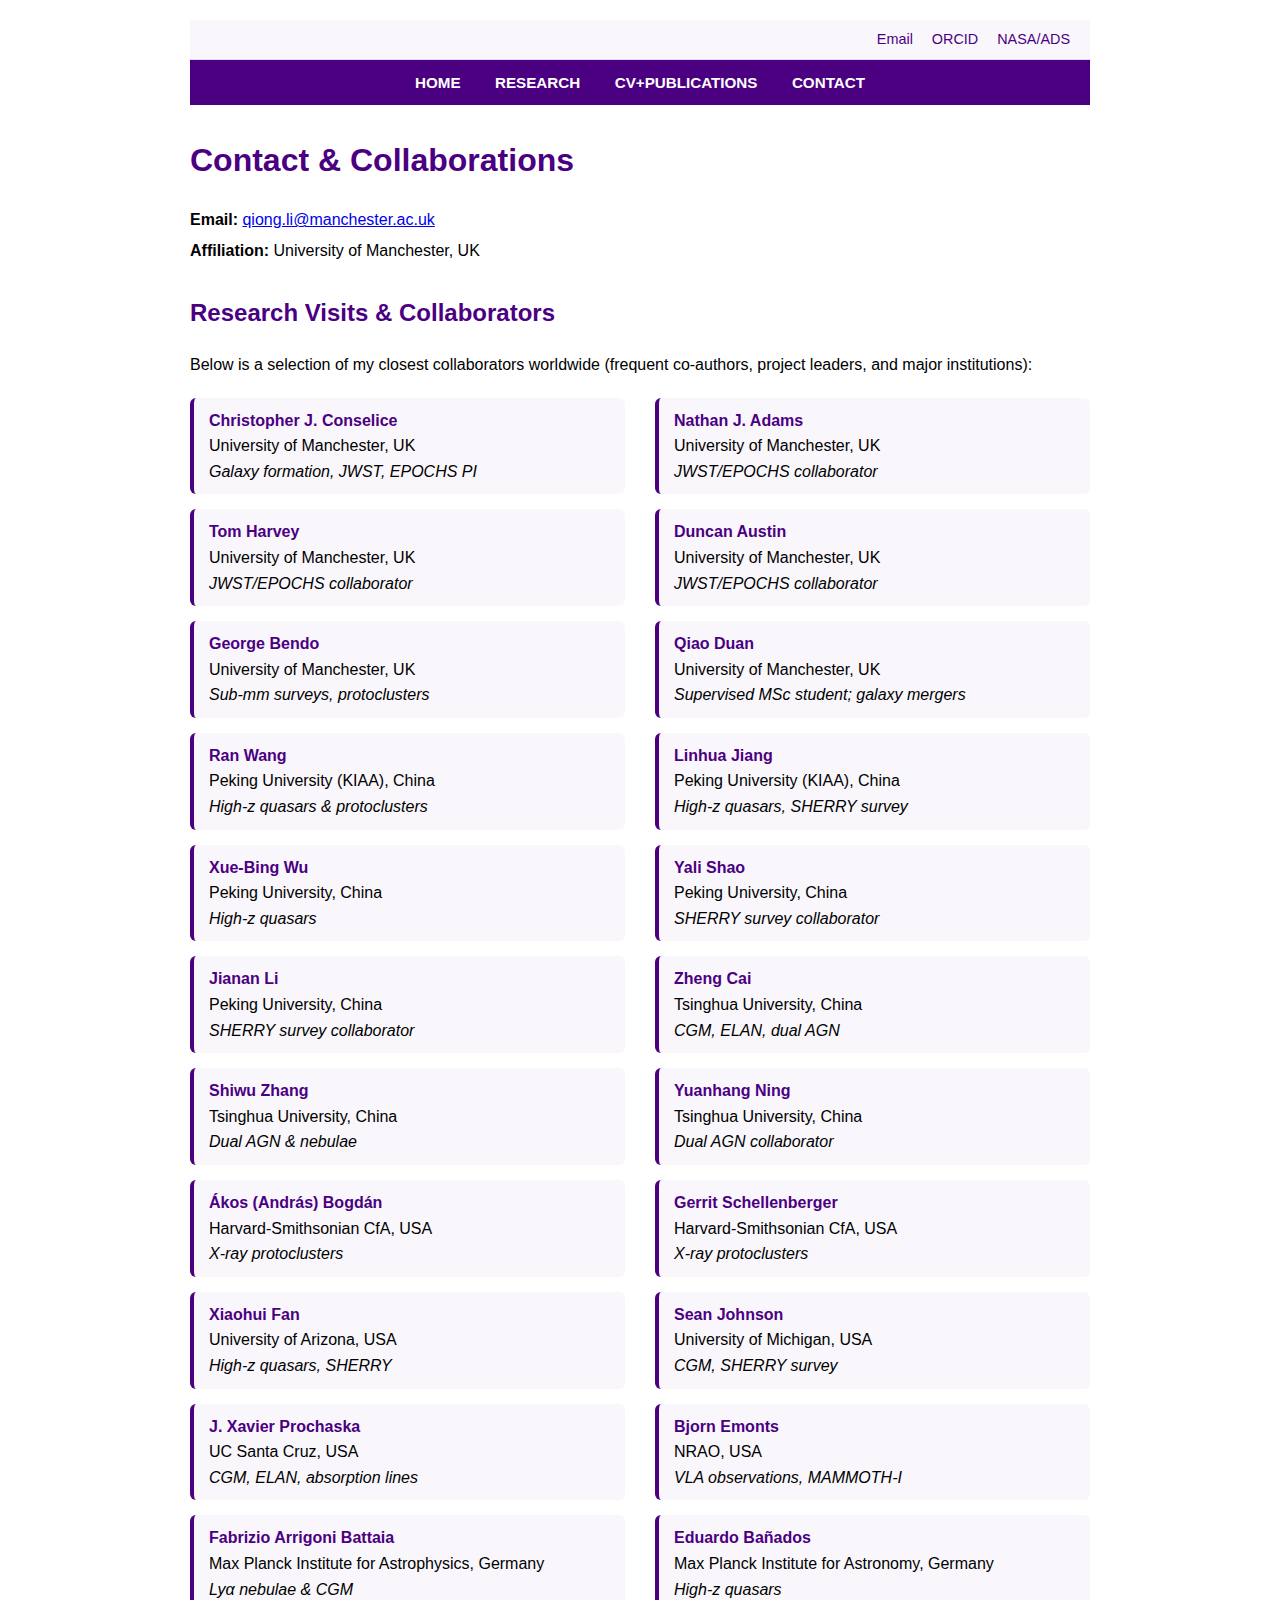
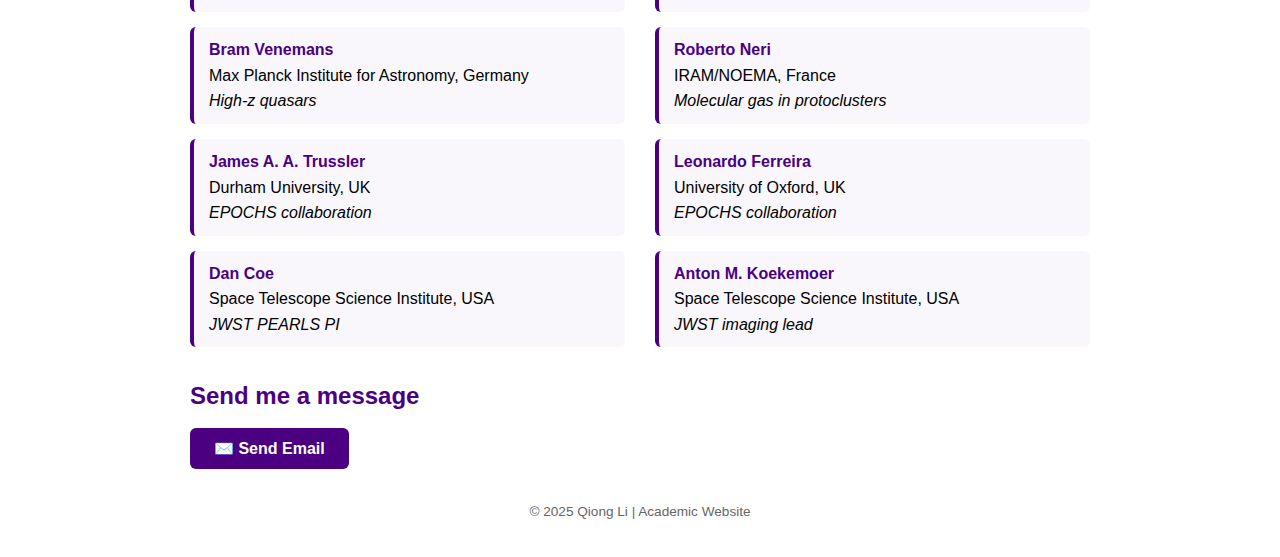
<file: contact.html>
<!doctype html>
<html>
<head>
<meta charset="UTF-8">
<meta name="viewport" content="width=device-width, initial-scale=1">
<title>Contact | Qiong Li</title>
<style>
body {
  font-family: "Helvetica Neue", Arial, sans-serif;
  max-width: 900px;
  margin: auto;
  padding: 20px;
  line-height: 1.6;
  color: #000;
}
/* 顶部小导航 */
.primary_nav { background: #f9f7fb; border-bottom: 1px solid #e0d7f5; padding: 8px 20px; text-align: right; font-size: 0.9rem; }
.primary_nav a { margin-left: 15px; color: #4b0082; text-decoration: none; }
.primary_nav a:hover { text-decoration: underline; }
/* 二级导航 */
.secondary_header { background-color: #4b0082; text-align: center; padding: 0.6rem; }
.secondary_header ul { list-style: none; margin: 0; padding: 0; }
.secondary_header ul li { display: inline-block; margin: 0 15px; }
.secondary_header ul li a { color: #fff; text-decoration: none; font-weight: bold; font-size: 0.95rem; }
.secondary_header ul li a:hover { color: #d1c4e9; }
/* 内容 */
h1 { color: #4b0082; margin-top: 30px; }
h2 { color: #4b0082; margin-top: 30px; }
.contact-info p { margin: 5px 0; }
.social-links a { margin-right: 15px; color: #4b0082; text-decoration: none; font-weight: bold; }
.social-links a:hover { text-decoration: underline; }
/* 合作者列表 */
.collab-grid {
  display: grid;
  grid-template-columns: 1fr 1fr;
  gap: 15px 30px;
  margin-top: 20px;
}
.collab-grid div {
  background: #f9f7fb;
  border-left: 4px solid #4b0082;
  padding: 10px 15px;
  border-radius: 6px;
}
.collab-grid strong {
  color: #4b0082;
}
/* Footer */
footer { margin-top: 40px; text-align: center; font-size: 0.85rem; color: #666; }
</style>
</head>
<body>

<!-- 顶部小导航 -->
<div class="primary_nav">
  <a href="mailto:qiong.li@manchester.ac.uk">Email</a>
  <a href="https://orcid.org/0000-0002-3119-9003">ORCID</a>
  <a href="https://ui.adsabs.harvard.edu/public-libraries/NCTRZj8RRAWSm9Hn-LghUg">NASA/ADS</a>
</div>

<!-- 紫色导航 -->
<nav class="secondary_header">
  <ul>
    <li><a href="index.html">HOME</a></li>
    <li><a href="research.html">RESEARCH</a></li>
    <li><a href="publications.html">CV+PUBLICATIONS</a></li>
    <li class="current"><a href="contact.html">CONTACT</a></li>
  </ul>
</nav>

<h1>Contact & Collaborations</h1>

<div class="contact-info">
  <p><strong>Email:</strong> <a href="mailto:qiong.li@manchester.ac.uk">qiong.li@manchester.ac.uk</a></p>
  <p><strong>Affiliation:</strong> University of Manchester, UK</p>
</div>
  
<!--
<div class="social-links">
  <a href="https://orcid.org/0000-0002-3119-9003" target="_blank">ORCID</a>
  <a href="https://ui.adsabs.harvard.edu/public-libraries/NCTRZj8RRAWSm9Hn-LghUg" target="_blank">NASA/ADS</a>
  <a href="https://github.com/your-username" target="_blank">GitHub</a>
  <a href="https://scholar.google.com" target="_blank">Google Scholar</a>
  <a href="https://www.linkedin.com" target="_blank">LinkedIn</a>
</div>
-->
  
<h2>Research Visits & Collaborators</h2>
<p>
Below is a selection of my closest collaborators worldwide (frequent co-authors, project leaders, and major institutions):
</p>

<div class="collab-grid">

  <!-- UK -->
  <div><strong>Christopher J. Conselice</strong><br>University of Manchester, UK<br><em>Galaxy formation, JWST, EPOCHS PI</em></div>
  <div><strong>Nathan J. Adams</strong><br>University of Manchester, UK<br><em>JWST/EPOCHS collaborator</em></div>

  <div><strong>Tom Harvey</strong><br>University of Manchester, UK<br><em>JWST/EPOCHS collaborator</em></div>
  <div><strong>Duncan Austin</strong><br>University of Manchester, UK<br><em>JWST/EPOCHS collaborator</em></div>
  
  <div><strong>George Bendo</strong><br>University of Manchester, UK<br><em>Sub-mm surveys, protoclusters</em></div>
  <div><strong>Qiao Duan</strong><br>University of Manchester, UK<br><em>Supervised MSc student; galaxy mergers</em></div>

  <!-- China -->
  <div><strong>Ran Wang</strong><br>Peking University (KIAA), China<br><em>High-z quasars & protoclusters</em></div>
  <div><strong>Linhua Jiang</strong><br>Peking University (KIAA), China<br><em>High-z quasars, SHERRY survey</em></div>

  <div><strong>Xue-Bing Wu</strong><br>Peking University, China<br><em>High-z quasars</em></div>
  <div><strong>Yali Shao</strong><br>Peking University, China<br><em>SHERRY survey collaborator</em></div>

  <div><strong>Jianan Li</strong><br>Peking University, China<br><em>SHERRY survey collaborator</em></div>
  <div><strong>Zheng Cai</strong><br>Tsinghua University, China<br><em>CGM, ELAN, dual AGN</em></div>

  <div><strong>Shiwu Zhang</strong><br>Tsinghua University, China<br><em>Dual AGN & nebulae</em></div>
  <div><strong>Yuanhang Ning</strong><br>Tsinghua University, China<br><em>Dual AGN collaborator</em></div>

  <!-- USA -->
  <div><strong>Ákos (András) Bogdán</strong><br>Harvard-Smithsonian CfA, USA<br><em>X-ray protoclusters</em></div>
  <div><strong>Gerrit Schellenberger</strong><br>Harvard-Smithsonian CfA, USA<br><em>X-ray protoclusters</em></div>

  <div><strong>Xiaohui Fan</strong><br>University of Arizona, USA<br><em>High-z quasars, SHERRY</em></div>
  <div><strong>Sean Johnson</strong><br>University of Michigan, USA<br><em>CGM, SHERRY survey</em></div>

  <div><strong>J. Xavier Prochaska</strong><br>UC Santa Cruz, USA<br><em>CGM, ELAN, absorption lines</em></div>
  <div><strong>Bjorn Emonts</strong><br>NRAO, USA<br><em>VLA observations, MAMMOTH-I</em></div>

  <!-- Europe -->
  <div><strong>Fabrizio Arrigoni Battaia</strong><br>Max Planck Institute for Astrophysics, Germany<br><em>Lyα nebulae & CGM</em></div>
  <div><strong>Eduardo Bañados</strong><br>Max Planck Institute for Astronomy, Germany<br><em>High-z quasars</em></div>

  <div><strong>Bram Venemans</strong><br>Max Planck Institute for Astronomy, Germany<br><em>High-z quasars</em></div>
  <div><strong>Roberto Neri</strong><br>IRAM/NOEMA, France<br><em>Molecular gas in protoclusters</em></div>

  <!-- Large Collabs -->
  <div><strong>James A. A. Trussler</strong><br>Durham University, UK<br><em>EPOCHS collaboration</em></div>
  <div><strong>Leonardo Ferreira</strong><br>University of Oxford, UK<br><em>EPOCHS collaboration</em></div>

  <div><strong>Dan Coe</strong><br>Space Telescope Science Institute, USA<br><em>JWST PEARLS PI</em></div>
  <div><strong>Anton M. Koekemoer</strong><br>Space Telescope Science Institute, USA<br><em>JWST imaging lead</em></div>

</div>

<h2>Send me a message</h2>
<p>
  <a href="mailto:qiong.li@manchester.ac.uk?subject=Contact%20from%20Academic%20Website&body=Hello%20Qiong,%0D%0A%0D%0AI%20found%20your%20website%20and%20would%20like%20to%20get%20in%20touch.%0D%0A%0D%0A[Please%20write%20your%20message%20here...]"
     style="background:#4b0082; color:#fff; padding:12px 24px; border-radius:6px; text-decoration:none; font-weight:bold; font-size:1rem;">
     ✉️ Send Email
  </a>
</p>

<footer>
  <p>&copy; 2025 Qiong Li | Academic Website</p>
</footer>
</body>
</html>
</file>
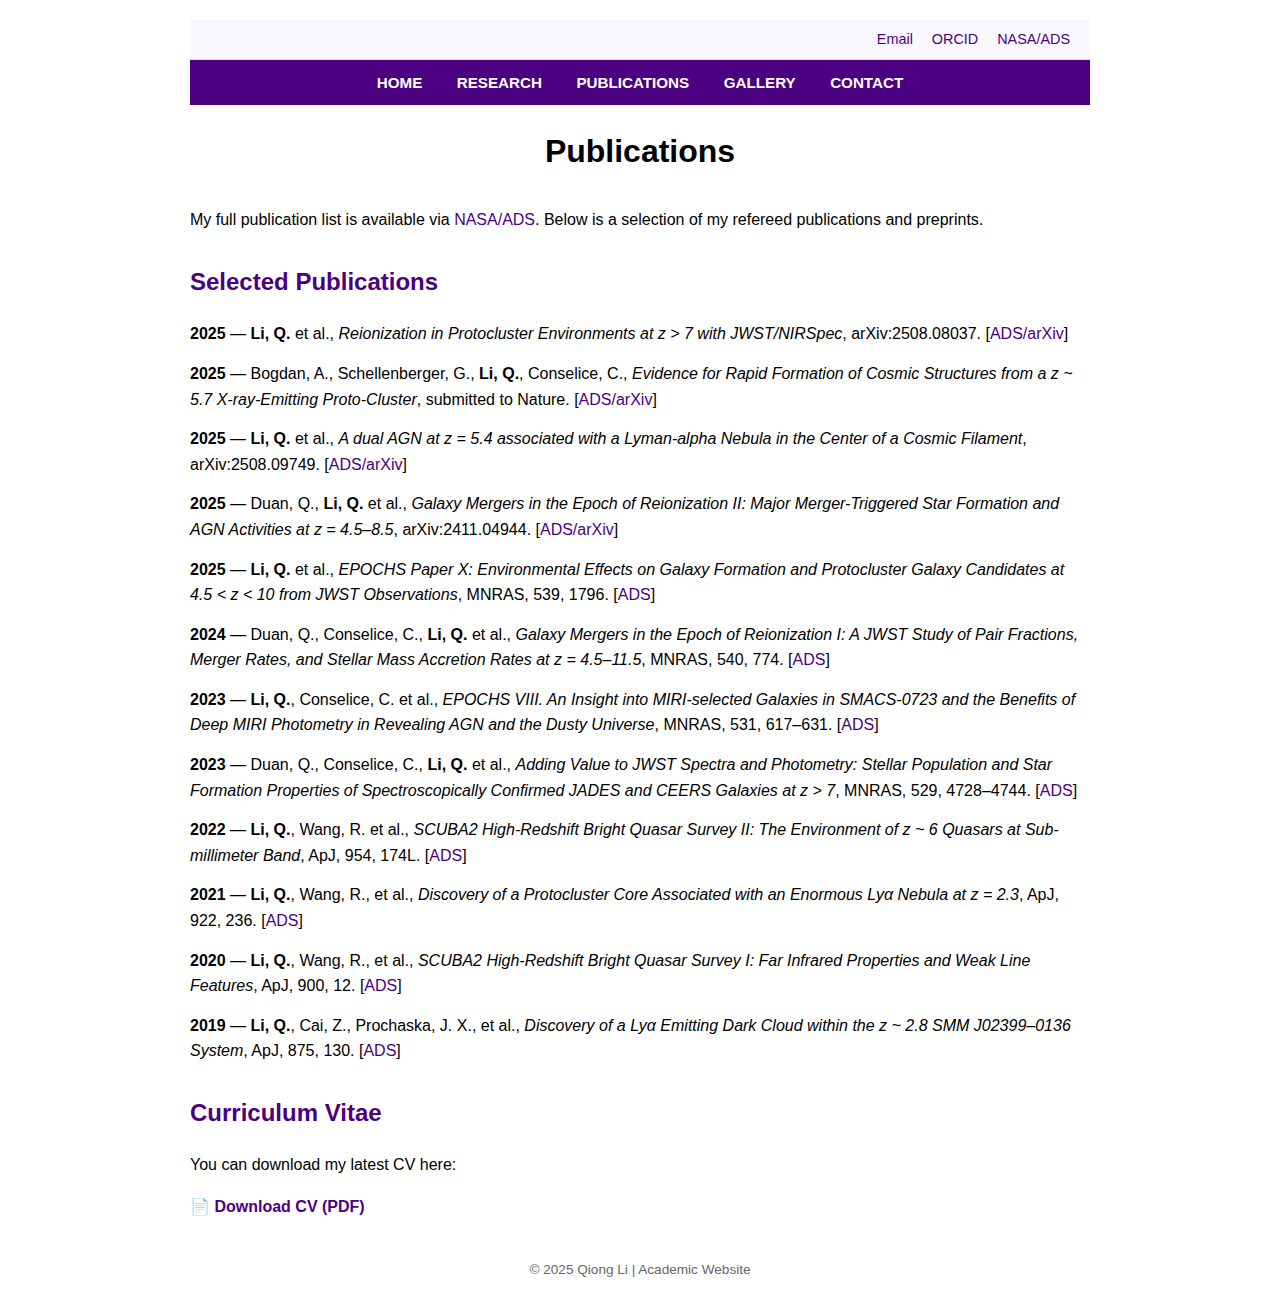
<file: publications.html>
<!doctype html>
<html>
<head>
<meta charset="UTF-8">
<meta name="viewport" content="width=device-width, initial-scale=1">
<title>Publications | Qiong Li</title>
<style>
body {
  font-family: "Helvetica Neue", Arial, sans-serif;
  max-width: 900px;
  margin: auto;
  padding: 20px;
  line-height: 1.6;
  color: #000;
}
h1 {
  text-align: center;
  margin-bottom: 30px;
}
h2 {
  color: #4b0082;
  margin-top: 30px;
}
a {
  color: #4b0082;
  text-decoration: none;
}
a:hover {
  text-decoration: underline;
}
ul.publist {
  list-style: none;
  padding-left: 0;
}
ul.publist li {
  margin-bottom: 14px;
}
footer {
  margin-top: 40px;
  text-align: center;
  font-size: 0.85rem;
  color: #666;
}
/* 顶部小导航 */
.primary_nav {
  background: #f9f7fb;
  border-bottom: 1px solid #e0d7f5;
  padding: 8px 20px;
  text-align: right;
  font-size: 0.9rem;
}
.primary_nav a {
  margin-left: 15px;
  color: #4b0082;
  text-decoration: none;
}
.primary_nav a:hover {
  text-decoration: underline;
}
/* 紫色主题导航 */
.secondary_header {
  background-color: #4b0082;
  text-align: center;
  padding: 0.6rem;
}
.secondary_header ul {
  list-style: none;
  margin: 0;
  padding: 0;
}
.secondary_header ul li {
  display: inline-block;
  margin: 0 15px;
}
.secondary_header ul li a {
  color: #fff;
  text-decoration: none;
  font-weight: bold;
  font-size: 0.95rem;
}
.secondary_header ul li a:hover {
  color: #d1c4e9;
}
</style>
</head>
<body>

<!-- 顶部小导航 -->
<div class="primary_nav">
  <a href="mailto:qiong.li@manchester.ac.uk">Email</a>
  <a href="https://orcid.org/0000-0002-3119-9003">ORCID</a>
  <a href="https://ui.adsabs.harvard.edu/public-libraries/NCTRZj8RRAWSm9Hn-LghUg">NASA/ADS</a>
</div>

<!-- 紫色主题导航 -->
<nav class="secondary_header" id="menu">
  <ul>
    <li><a href="index.html">HOME</a></li>
    <li><a href="research.html">RESEARCH</a></li>
    <li class="current"><a href="publications.html">PUBLICATIONS</a></li>
    <li><a href="gallery.html">GALLERY</a></li>
    <li><a href="contact.html">CONTACT</a></li>
  </ul>
</nav>

<h1>Publications</h1>

<p>My full publication list is available via <a href="https://ui.adsabs.harvard.edu/public-libraries/NCTRZj8RRAWSm9Hn-LghUg" target="_blank">NASA/ADS</a>. 
Below is a selection of my refereed publications and preprints.</p>

<h2>Selected Publications</h2>
<ul class="publist">
  <li><b>2025</b> — <b>Li, Q.</b> et al., <i>Reionization in Protocluster Environments at z > 7 with JWST/NIRSpec</i>, arXiv:2508.08037. [<a href="https://ui.adsabs.harvard.edu/abs/2025arXiv250808037L/abstract" target="_blank">ADS/arXiv</a>]</li>
  <li><b>2025</b> — Bogdan, A., Schellenberger, G., <b>Li, Q.</b>, Conselice, C., <i>Evidence for Rapid Formation of Cosmic Structures from a z ~ 5.7 X-ray-Emitting Proto-Cluster</i>, submitted to Nature. [<a href="#" target="_blank">ADS/arXiv</a>]</li>
  <li><b>2025</b> — <b>Li, Q.</b> et al., <i>A dual AGN at z = 5.4 associated with a Lyman-alpha Nebula in the Center of a Cosmic Filament</i>, arXiv:2508.09749. [<a href="https://ui.adsabs.harvard.edu/abs/2025arXiv250809749L/abstract" target="_blank">ADS/arXiv</a>]</li>
  <li><b>2025</b> — Duan, Q., <b>Li, Q.</b> et al., <i>Galaxy Mergers in the Epoch of Reionization II: Major Merger-Triggered Star Formation and AGN Activities at z = 4.5–8.5</i>, arXiv:2411.04944. [<a href="https://ui.adsabs.harvard.edu/abs/2024arXiv241104944D/abstract" target="_blank">ADS/arXiv</a>]</li>
  <li><b>2025</b> — <b>Li, Q.</b> et al., <i>EPOCHS Paper X: Environmental Effects on Galaxy Formation and Protocluster Galaxy Candidates at 4.5 < z < 10 from JWST Observations</i>, MNRAS, 539, 1796. [<a href="https://ui.adsabs.harvard.edu/abs/2025MNRAS.539.1796L/abstract" target="_blank">ADS</a>]</li>
  <li><b>2024</b> — Duan, Q., Conselice, C., <b>Li, Q.</b> et al., <i>Galaxy Mergers in the Epoch of Reionization I: A JWST Study of Pair Fractions, Merger Rates, and Stellar Mass Accretion Rates at z = 4.5–11.5</i>, MNRAS, 540, 774. [<a href="https://ui.adsabs.harvard.edu/abs/2025MNRAS.540..774D/abstract" target="_blank">ADS</a>]</li>
  <li><b>2023</b> — <b>Li, Q.</b>, Conselice, C. et al., <i>EPOCHS VIII. An Insight into MIRI-selected Galaxies in SMACS-0723 and the Benefits of Deep MIRI Photometry in Revealing AGN and the Dusty Universe</i>, MNRAS, 531, 617–631. [<a href="https://ui.adsabs.harvard.edu/abs/2024MNRAS.531..617L/abstract" target="_blank">ADS</a>]</li>
  <li><b>2023</b> — Duan, Q., Conselice, C., <b>Li, Q.</b> et al., <i>Adding Value to JWST Spectra and Photometry: Stellar Population and Star Formation Properties of Spectroscopically Confirmed JADES and CEERS Galaxies at z > 7</i>, MNRAS, 529, 4728–4744. [<a href="https://ui.adsabs.harvard.edu/abs/2024MNRAS.529.4728D/abstract" target="_blank">ADS</a>]</li>
  <li><b>2022</b> — <b>Li, Q.</b>, Wang, R. et al., <i>SCUBA2 High-Redshift Bright Quasar Survey II: The Environment of z ~ 6 Quasars at Sub-millimeter Band</i>, ApJ, 954, 174L. [<a href="https://ui.adsabs.harvard.edu/abs/2023ApJ...954..174L/abstract" target="_blank">ADS</a>]</li>
  <li><b>2021</b> — <b>Li, Q.</b>, Wang, R., et al., <i>Discovery of a Protocluster Core Associated with an Enormous Lyα Nebula at z = 2.3</i>, ApJ, 922, 236. [<a href="https://ui.adsabs.harvard.edu/abs/2021ApJ...922..236L/abstract" target="_blank">ADS</a>]</li>
  <li><b>2020</b> — <b>Li, Q.</b>, Wang, R., et al., <i>SCUBA2 High-Redshift Bright Quasar Survey I: Far Infrared Properties and Weak Line Features</i>, ApJ, 900, 12. [<a href="https://ui.adsabs.harvard.edu/abs/2020ApJ...900...12L/abstract" target="_blank">ADS</a>]</li>
  <li><b>2019</b> — <b>Li, Q.</b>, Cai, Z., Prochaska, J. X., et al., <i>Discovery of a Lyα Emitting Dark Cloud within the z ~ 2.8 SMM J02399–0136 System</i>, ApJ, 875, 130. [<a href="https://ui.adsabs.harvard.edu/abs/2019ApJ...875..130L/abstract" target="_blank">ADS</a>]</li>
</ul>

<h2>Curriculum Vitae</h2>
<p>You can download my latest CV here:</p>
<p><a href="cv.pdf" target="_blank"><strong>📄 Download CV (PDF)</strong></a></p>

<footer>
  <p>&copy; 2025 Qiong Li | Academic Website</p>
</footer>
</body>
</html>
</file>
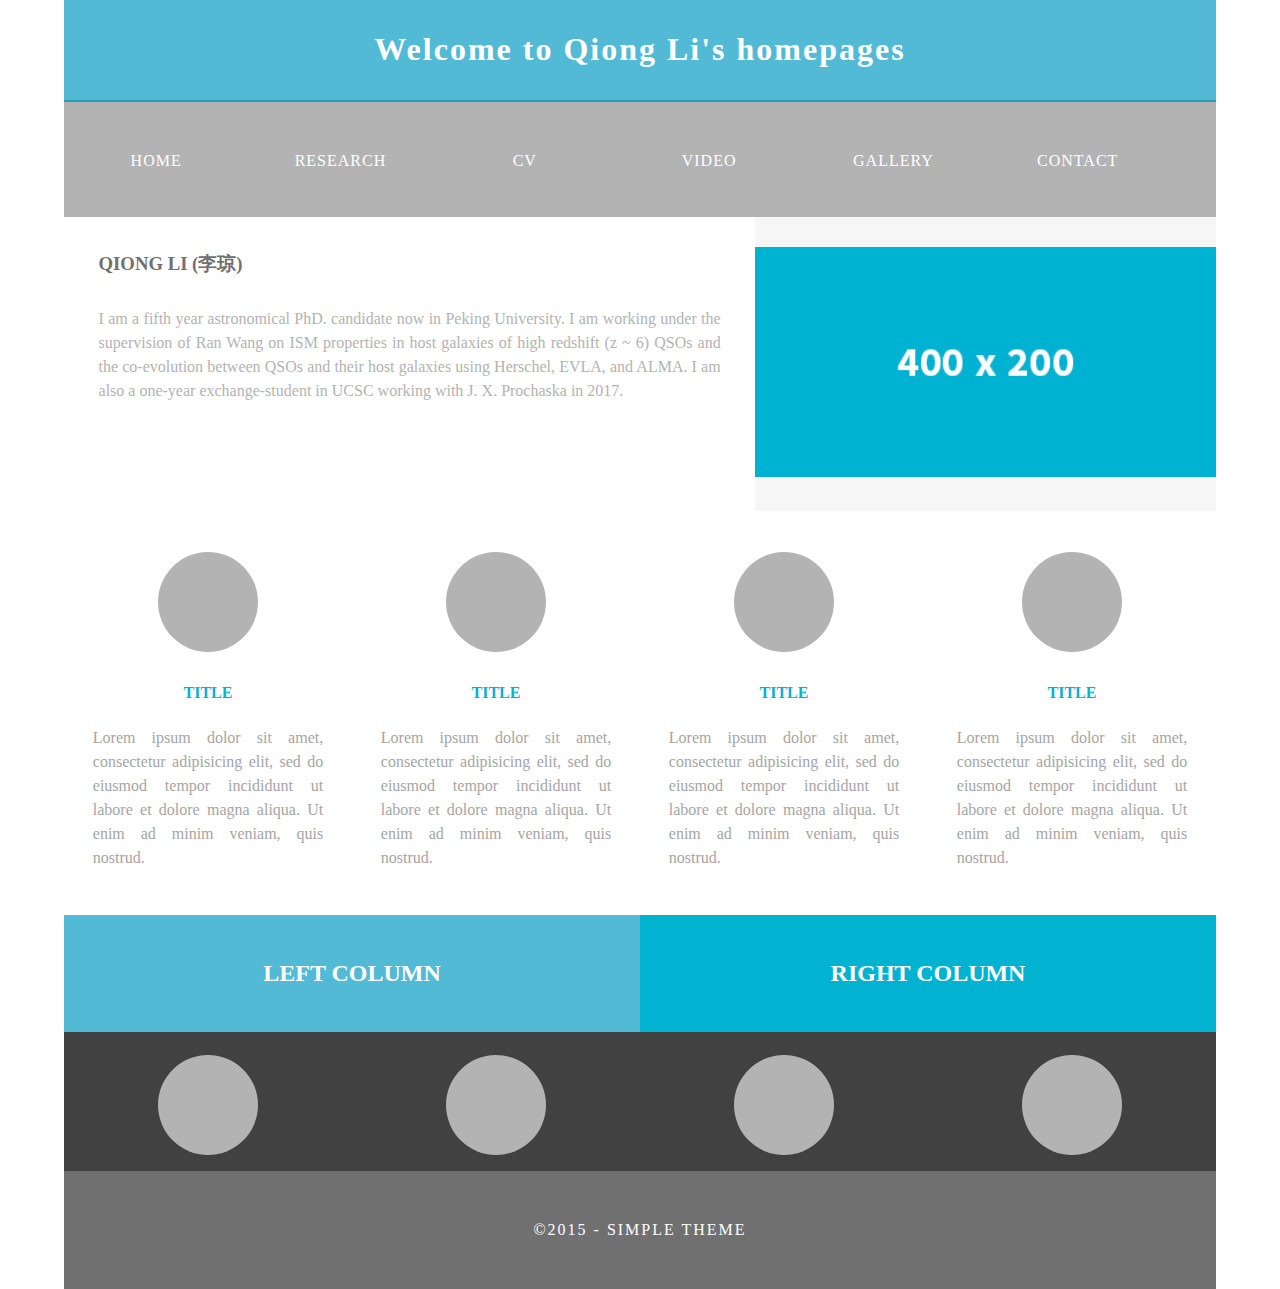
<file: qiongli.html>
<!doctype html>
<html>
<head>
<meta charset="UTF-8">
<meta http-equiv="X-UA-Compatible" content="IE=edge">
<meta name="viewport" content="width=device-width, initial-scale=1">
<title>Simple Theme</title>
<link href="css/multiColumnTemplate.css" rel="stylesheet" type="text/css">
<!-- HTML5 shim and Respond.js for IE8 support of HTML5 elements and media queries -->
<!-- WARNING: Respond.js doesn't work if you view the page via file:// -->
<!--[if lt IE 9]>
      <script src="https://oss.maxcdn.com/html5shiv/3.7.2/html5shiv.min.js"></script>
      <script src="https://oss.maxcdn.com/respond/1.4.2/respond.min.js"></script>
    <![endif]-->
</head>
<body>
<div class="container">
  <header>
    <div class="primary_header">
      <h1 class="title"> Welcome to Qiong Li's homepages</h1>
    </div>
    <nav class="secondary_header" id="menu">
      <ul>
        <li>HOME</li>
        <li>RESEARCH</li>
        <li>CV</li>
        <li>VIDEO</li>
		<li>GALLERY</li>
        <li>CONTACT</li>
      </ul>
    </nav>
  </header>
  <section>
    <h2 class="noDisplay">Main Content</h2>
    <article class="left_article">
      <h3>Qiong Li (李琼)</h3>
      <p> I am a fifth year astronomical PhD. candidate now in Peking University. I am working under the supervision of Ran Wang on ISM properties in host galaxies of high redshift (z ~ 6) QSOs and the co-evolution between QSOs and their host galaxies using Herschel, EVLA, and ALMA. I am also a one-year exchange-student in UCSC working with J. X. Prochaska in 2017. </p>
    </article>
    <aside class="right_article"><img src="images/placeholder.jpg" alt="" width="200" height="200" class="placeholder"/> </aside>
  </section>
  <div class="row">
    <div class="columns">
      <p class="thumbnail_align"> <img src="images/bkg_06.jpg" alt="" class="thumbnail"/> </p>
      <h4>TITLE</h4>
      <p>Lorem ipsum dolor sit amet, consectetur adipisicing elit, sed do eiusmod tempor incididunt ut labore et dolore magna aliqua. Ut enim ad minim veniam, quis nostrud.</p>
    </div>
    <div class="columns">
      <p class="thumbnail_align"> <img src="images/bkg_06.jpg" alt="" class="thumbnail"/> </p>
      <h4>TITLE</h4>
      <p>Lorem ipsum dolor sit amet, consectetur adipisicing elit, sed do eiusmod tempor incididunt ut labore et dolore magna aliqua. Ut enim ad minim veniam, quis nostrud.</p>
    </div>
    <div class="columns">
      <p class="thumbnail_align"> <img src="images/bkg_06.jpg" alt="" class="thumbnail"/> </p>
      <h4>TITLE</h4>
      <p>Lorem ipsum dolor sit amet, consectetur adipisicing elit, sed do eiusmod tempor incididunt ut labore et dolore magna aliqua. Ut enim ad minim veniam, quis nostrud.</p>
    </div>
    <div class="columns">
      <p class="thumbnail_align"> <img src="images/bkg_06.jpg" alt="" class="thumbnail"/> </p>
      <h4>TITLE</h4>
      <p>Lorem ipsum dolor sit amet, consectetur adipisicing elit, sed do eiusmod tempor incididunt ut labore et dolore magna aliqua. Ut enim ad minim veniam, quis nostrud.</p>
    </div>
  </div>
  <div class="row blockDisplay">
    <div class="column_half left_half">
      <h2 class="column_title">LEFT COLUMN</h2>
    </div>
    <div class="column_half right_half">
      <h2 class="column_title">RIGHT COLUMN</h2>
    </div>
  </div>
  <div class="social">
    <p class="social_icon"><img src="images/bkg_06.jpg" width="100" alt="" class="thumbnail"/></p>
    <p class="social_icon"><img src="images/bkg_06.jpg" width="100" alt="" class="thumbnail"/></p>
    <p class="social_icon"><img src="images/bkg_06.jpg" width="100" alt="" class="thumbnail"/></p>
    <p class="social_icon"><img src="images/bkg_06.jpg" width="100" alt="" class="thumbnail"/></p>
  </div>
  <footer class="secondary_header footer">
    <div class="copyright">&copy;2015 - <strong>SIMPLE Theme</strong></div>
  </footer>
</div>
</body>
</html>
</file>
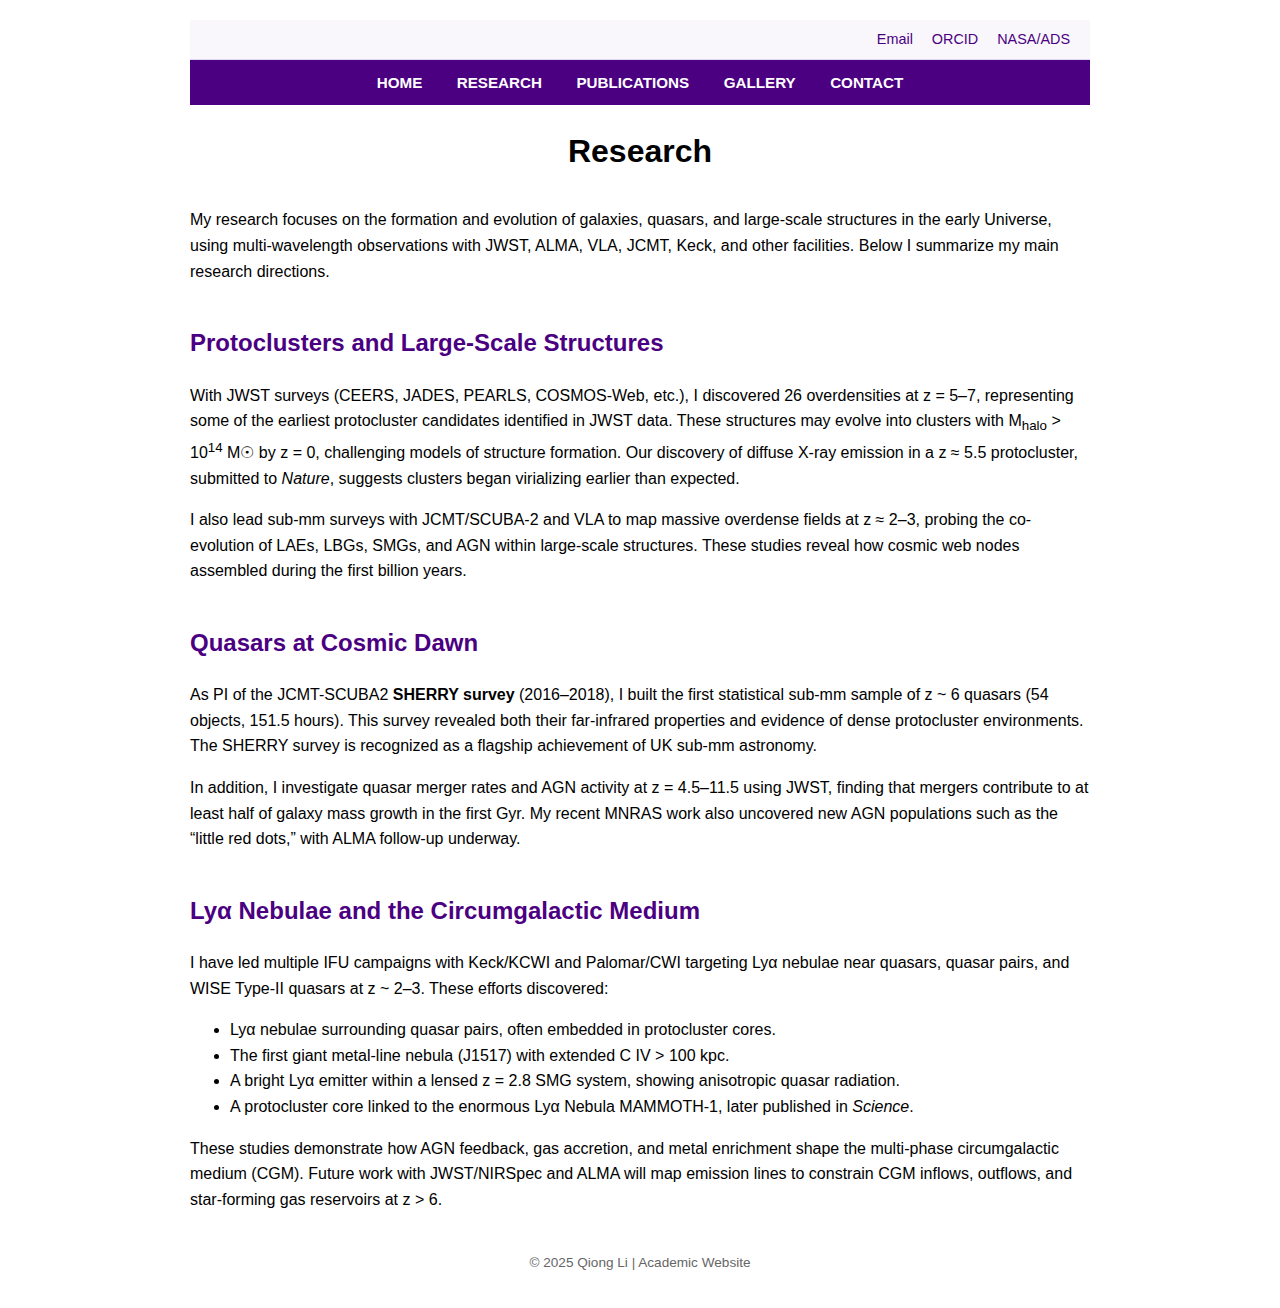
<file: research.html>
<!doctype html>
<html>
<head>
<meta charset="UTF-8">
<meta name="viewport" content="width=device-width, initial-scale=1">
<title>Research | Qiong Li</title>
<style>
body {
  font-family: "Helvetica Neue", Arial, sans-serif;
  max-width: 900px;
  margin: auto;
  padding: 20px;
  line-height: 1.6;
  color: #000;
}
h1 {
  text-align: center;
  margin-bottom: 30px;
}
h2 {
  color: #4b0082;
  margin-top: 40px;
}
h3 {
  color: #4b0082;
  margin-top: 20px;
}
a {
  color: #4b0082;
}
footer {
  margin-top: 40px;
  text-align: center;
  font-size: 0.85rem;
  color: #666;
}
.primary_nav {
  background: #f9f7fb;
  border-bottom: 1px solid #e0d7f5;
  padding: 8px 20px;
  text-align: right;
  font-size: 0.9rem;
}
.primary_nav a {
  margin-left: 15px;
  color: #4b0082;
  text-decoration: none;
}
.primary_nav a:hover {
  text-decoration: underline;
}
.secondary_header {
  background-color: #4b0082;
  text-align: center;
  padding: 0.6rem;
}
.secondary_header ul {
  list-style: none;
  margin: 0;
  padding: 0;
}
.secondary_header ul li {
  display: inline-block;
  margin: 0 15px;
}
.secondary_header ul li a {
  color: #fff;
  text-decoration: none;
  font-weight: bold;
  font-size: 0.95rem;
}
.secondary_header ul li a:hover {
  color: #d1c4e9;
}
</style>
</head>
<body>

<!-- 顶部小导航 -->
<div class="primary_nav">
  <a href="mailto:qiong.li@manchester.ac.uk">Email</a>
  <a href="https://orcid.org/0000-0002-3119-9003">ORCID</a>
  <a href="https://ui.adsabs.harvard.edu/public-libraries/NCTRZj8RRAWSm9Hn-LghUg">NASA/ADS</a>
</div>

<!-- 紫色导航 -->
<nav class="secondary_header" id="menu">
  <ul>
    <li><a href="index.html">HOME</a></li>
    <li class="current"><a href="research.html">RESEARCH</a></li>
    <li><a href="publications.pdf">PUBLICATIONS</a></li>
    <li><a href="gallery.html">GALLERY</a></li>
    <li><a href="contact.html">CONTACT</a></li>
  </ul>
</nav>

<h1>Research</h1>
<p>My research focuses on the formation and evolution of galaxies, quasars, and large-scale structures in the early Universe, 
using multi-wavelength observations with JWST, ALMA, VLA, JCMT, Keck, and other facilities. Below I summarize 
my main research directions.</p>

<h2 id="protoclusters">Protoclusters and Large-Scale Structures</h2>
<p>With JWST surveys (CEERS, JADES, PEARLS, COSMOS-Web, etc.), I discovered 26 overdensities at z = 5–7, 
representing some of the earliest protocluster candidates identified in JWST data. These structures may evolve into 
clusters with M<sub>halo</sub> > 10<sup>14</sup> M☉ by z = 0, challenging models of structure formation. 
Our discovery of diffuse X-ray emission in a z ≈ 5.5 protocluster, submitted to <i>Nature</i>, suggests clusters began virializing 
earlier than expected.</p>
<p>I also lead sub-mm surveys with JCMT/SCUBA-2 and VLA to map massive overdense fields at z ≈ 2–3, 
probing the co-evolution of LAEs, LBGs, SMGs, and AGN within large-scale structures. These studies reveal 
how cosmic web nodes assembled during the first billion years.</p>

<h2 id="quasars">Quasars at Cosmic Dawn</h2>
<p>As PI of the JCMT-SCUBA2 <strong>SHERRY survey</strong> (2016–2018), I built the first statistical sub-mm sample of 
z ~ 6 quasars (54 objects, 151.5 hours). This survey revealed both their far-infrared properties and evidence of 
dense protocluster environments. The SHERRY survey is recognized as a flagship achievement of UK sub-mm 
astronomy.</p>
<p>In addition, I investigate quasar merger rates and AGN activity at z = 4.5–11.5 using JWST, finding that mergers 
contribute to at least half of galaxy mass growth in the first Gyr. My recent MNRAS work also uncovered 
new AGN populations such as the “little red dots,” with ALMA follow-up underway.</p>

<h2 id="nebulae">Lyα Nebulae and the Circumgalactic Medium</h2>
<p>I have led multiple IFU campaigns with Keck/KCWI and Palomar/CWI targeting Lyα nebulae near quasars, 
quasar pairs, and WISE Type-II quasars at z ~ 2–3. These efforts discovered:</p>
<ul>
  <li>Lyα nebulae surrounding quasar pairs, often embedded in protocluster cores.</li>
  <li>The first giant metal-line nebula (J1517) with extended C IV > 100 kpc.</li>
  <li>A bright Lyα emitter within a lensed z = 2.8 SMG system, showing anisotropic quasar radiation.</li>
  <li>A protocluster core linked to the enormous Lyα Nebula MAMMOTH-1, later published in <i>Science</i>.</li>
</ul>
<p>These studies demonstrate how AGN feedback, gas accretion, and metal enrichment shape the multi-phase 
circumgalactic medium (CGM). Future work with JWST/NIRSpec and ALMA will map emission lines to constrain 
CGM inflows, outflows, and star-forming gas reservoirs at z > 6.</p>

<footer>
  <p>&copy; 2025 Qiong Li | Academic Website</p>
</footer>
</body>
</html>
</file>
<file: css/multiColumnTemplate.css>
@charset "UTF-8";
.container {
	background-color: #FFFFFF;
	width: 90%;
	margin-left: auto;
	margin-right: auto;
	border-bottom-width: 0px;
	padding-left: 0px;
	padding-top: 0px;
	padding-right: 0px;
	padding-bottom: 0px;
}
.row {
	width: 100%;
	margin-top: 0px;
	margin-right: 0px;
	margin-bottom: 0px;
	margin-left: 0px;
	padding-top: 0px;
	padding-right: 0px;
	padding-bottom: 0px;
	padding-left: 0px;
	display: inline-block
}
.row.blockDisplay {
	display: block;
}
.column_half {
	width: 50%;
	float: left;
	margin-top: 0px;
}
.columns {
	width: 25%;
	float: left;
	font-family: "Source Sans Pro";
	color: #A5A5A5;
	line-height: 24px;
	padding-top: 10px;
	padding-bottom: 10px;
	text-align: justify;
	margin-top: 15px;
	margin-bottom: 15px;
	padding-left: 0px;
	padding-right: 0px;
	margin-left: 0px;
	margin-right: 0px;
}
.row .columns p {
	padding-left: 10%;
	padding-right: 10%;
}
.container .columns h4 {
	text-align: center;
	color: #01B2D1;
}
.primary_header {
	width: 100%;
	background-color: #52bad5;
	padding-top: 10px;
	padding-bottom: 10px;
	clear: left;
	border-bottom: 2px solid #2C9AB7;
}
.secondary_header {
	width: 100%;
	padding-top: 50px;
	padding-bottom: 50px;
	background-color: #B3B3B3;
	clear: left;
}
.container .secondary_header ul {
	margin-top: 0%;
	margin-right: auto;
	margin-bottom: 0px;
	margin-left: auto;
	padding-top: 0px;
	padding-right: 0px;
	padding-bottom: 15px;
	padding-left: 0px;
	width: 100%;
}
.secondary_header ul li {
	list-style: none;
	float: left;
	margin-right: auto;
	margin-top: 0px;
	font-family: "Source Sans Pro";
	font-weight: normal;
	color: #FFFFFF;
	letter-spacing: 1px;
	margin-left: auto;
	text-align: center;
	width: 16%;
	transition: all 0.3s linear;
}
.secondary_header ul li:hover {
	color: #717070;
	cursor: pointer;
}
.left_article {
	background-color: #FFFFFF;
	width: 60%;
	float: left;
	font-family: "Source Sans Pro";
	color: #343434;
	padding-bottom: 15px;
}
.noDisplay {
	display: none;
}
.container .left_article h3 {
	padding-left: 5%;
	padding-right: 5%;
	margin-top: 5%;
	color: #717070;
	font-weight: bold;
	text-transform: uppercase;
}
.container .left_article p {
	padding-left: 5%;
	padding-right: 5%;
	text-align: justify;
	line-height: 24px;
	margin-top: 30px;
	margin-bottom: 15px;
	color: #B3B3B3;
}
.right_article {
	width: 40%;
	float: left;
	background-color: #F6F6F6;
}
.container .right_article ul {
	margin-top: 0px;
	margin-right: 0px;
	margin-bottom: 0px;
	margin-left: 0px;
	padding-top: 0px;
	padding-right: 0px;
	padding-bottom: 0px;
	padding-left: 0px;
}
.right_article ul li {
	font-family: "Source Sans Pro";
	list-style: none;
	text-align: center;
	background-color: #B3B3B3;
	width: 90%;
	margin-left: auto;
	margin-right: auto;
	margin-top: 10px;
	margin-bottom: 10px;
	padding-top: 15px;
	padding-bottom: 15px;
	color: #FFFFFF;
	font-weight: bold;
	border-radius: 0px;
	transition: all 0.3s linear;
	border-left: 5px solid #717070;
}
.right_article ul li:hover {
	background-color: #717070;
	cursor: pointer;
}
.footer {
	background-color: #717070;
}
.title {
	font-weight: bold;
	font-style: normal;
	font-family: "Source Sans Pro";
	text-align: center;
	color: #FFFFFF;
	letter-spacing: 2px;
}
.placeholder {
	/* [disabled]max-width: 400px;
*/
	/* [disabled]max-height: 200px;
*/
	width: 100%;
	padding-top: 30px;
	/* [disabled]padding-left: 19px;
*/
	padding-bottom: 30px;
	height: 100%;
}
.left_half {
	background-color: #52BAD5;
}
.container .column_half.left_half h2 {
	color: #FFFFFF;
	font-family: "Source Sans Pro";
	text-align: center;
}
.right_half {
	background-color: #01B2D1;
	color: #FFFFFF;
	font-family: "Source Sans Pro";
	text-align: center;
	font-weight: bold;
}
.column_title {
	padding-top: 25px;
	padding-bottom: 25px;
}
.copyright {
	text-align: center;
	background-color: #717070;
	color: #FFFFFF;
	text-transform: uppercase;
	font-weight: lighter;
	letter-spacing: 2px;
	border-top-width: 2px;
	font-family: "Source Sans Pro";
}
body {
	margin-top: 0px;
	margin-right: 0px;
	margin-bottom: 0px;
	margin-left: 0px;
}

@media (max-width: 320px) {
.secondary_header ul li {
	float: none;
	margin-top: 28px;
	margin-left: 0px;
	width: 100%;
}
.container .secondary_header ul {
	margin-top: 0px;
	margin-right: 0px;
	margin-bottom: 0px;
	margin-left: 0px;
	padding-top: 0px;
	padding-right: 0px;
	padding-bottom: 0px;
	padding-left: 0px;
	height: auto;
	width: 100%;
	text-align: center;
}
.secondary_header {
	margin-top: 0px;
	margin-right: 0px;
	margin-bottom: 0px;
	margin-left: 0px;
	padding-top: 1px;
	padding-bottom: 40px;
}
.left_article {
	width: 100%;
	height: auto;
}
.right_article {
	width: 100%;
	height: auto;
}
.placeholder {
	width: 100%;
	margin-top: 22PX;
	margin-right: 0px;
	margin-bottom: 22PX;
	margin-left: 0px;
	padding-top: 0px;
	padding-right: 0px;
	padding-bottom: 0px;
	padding-left: 0px;
	max-width: 400px;
	max-height: 200px;
	height: auto;
}
.columns {
	width: 100%;
	margin-top: 0px;
	margin-right: 0px;
	margin-bottom: 0px;
	margin-left: 0px;
	padding-top: 0PX;
	padding-right: 0PX;
	padding-bottom: 0PX;
	padding-left: 0PX;
}
.columns p {
	padding-left: 10px;
	padding-right: 10px;
}
.column_half.left_half {
	width: 100%;
}
.column_half.right_half {
	width: 100%;
}
.copyright {
	padding-top: 25px;
	padding-bottom: 0px;
	margin-bottom: 0px;
}
.container .left_article h3 {
	margin-top: 30px;
}
.social .social_icon img {
	width: 80%;
}
.container .secondary_header {
}
}

@media (min-width: 321px) and (max-width: 768px) {
.secondary_header ul li {
	float: none;
	margin-top: 28px;
	margin-left: 0px;
	width: 100%;
}
.container .secondary_header ul {
	margin-top: 0px;
	margin-right: 0px;
	margin-bottom: 0px;
	margin-left: 0px;
	padding-top: 0px;
	padding-right: 0px;
	padding-bottom: 0px;
	padding-left: 0px;
	height: auto;
	width: 100%;
	text-align: center;
}
.secondary_header {
	margin-top: 0px;
	margin-right: 0px;
	margin-bottom: 0px;
	margin-left: 0px;
	padding-top: 1px;
	padding-bottom: 40px;
}
.left_article {
	width: 100%;
	height: auto;
}
.right_article {
	width: 100%;
	height: auto;
	padding-bottom: 25px;
}
.placeholder {
	margin-top: 0px;
	margin-right: 0px;
	margin-bottom: 0px;
	margin-left: 0px;
	padding-top: 0px;
	padding-right: 0px;
	padding-bottom: 0px;
	padding-left: 0px;
	width: 100%;
	max-width: 100%;
	height: auto;
	max-height: 100%;
}
.columns {
	width: 100%;
	margin-top: 6px;
	margin-right: 0px;
	margin-bottom: 6px;
	margin-left: 0px;
	padding-top: 0px;
	padding-right: 0px;
	padding-bottom: 0px;
	padding-left: 0px;
}
.columns p {
	padding-left: 14px;
	padding-right: 14px;
}
.column_half.left_half {
	width: 100%;
}
.column_half.right_half {
	width: 100%;
}
}

@media (min-width: 769px) and (max-width: 1000px) {
.secondary_header {
	overflow: auto;
	padding-top: 30px;
	padding-bottom: 30px;
}
.secondary_header ul li {
	margin-top: 10px;
	margin-right: 7%;
	margin-bottom: 10px;
	margin-left: 7%;
}
.left_article {
	height: auto;
}
.right_article {
	height: auto;
	padding-bottom: 27px;
}
.placeholder {
	width: 100%;
	margin-left: 0px;
	margin-right: 0px;
	padding-left: 0px;
	padding-right: 0px;
}
.columns {
	width: 50%;
	float: left;
	padding-left: 0px;
	padding-top: 0px;
	padding-right: 0px;
	padding-bottom: 0px;
}
.container .columns p {
	padding-left: 25px;
	padding-right: 25px;
}
}

@media (min-width: 1001px) {
}
.thumbnail {
	width: 100px;
	border-radius: 200px;
	height: 100px;
	margin-left: auto;
}
.thumbnail_align {
	text-align: center;
}
.social {
	text-align: center;
	margin-right: 0px;
	margin-bottom: 0px;
	margin-left: 0px;
	width: 100%;
	background-color: #414141;
	clear: both;
	overflow: auto;
}
.social_icon {
	width: 25%;
	text-align: center;
	float: left;
	transition: all 0.3s linear;
	line-height: 0px;
	padding-top: 7px;
}
.container .social .social_icon:hover {
	cursor: pointer;
	opacity: 0.5;
}
#menu {
}
</file>
